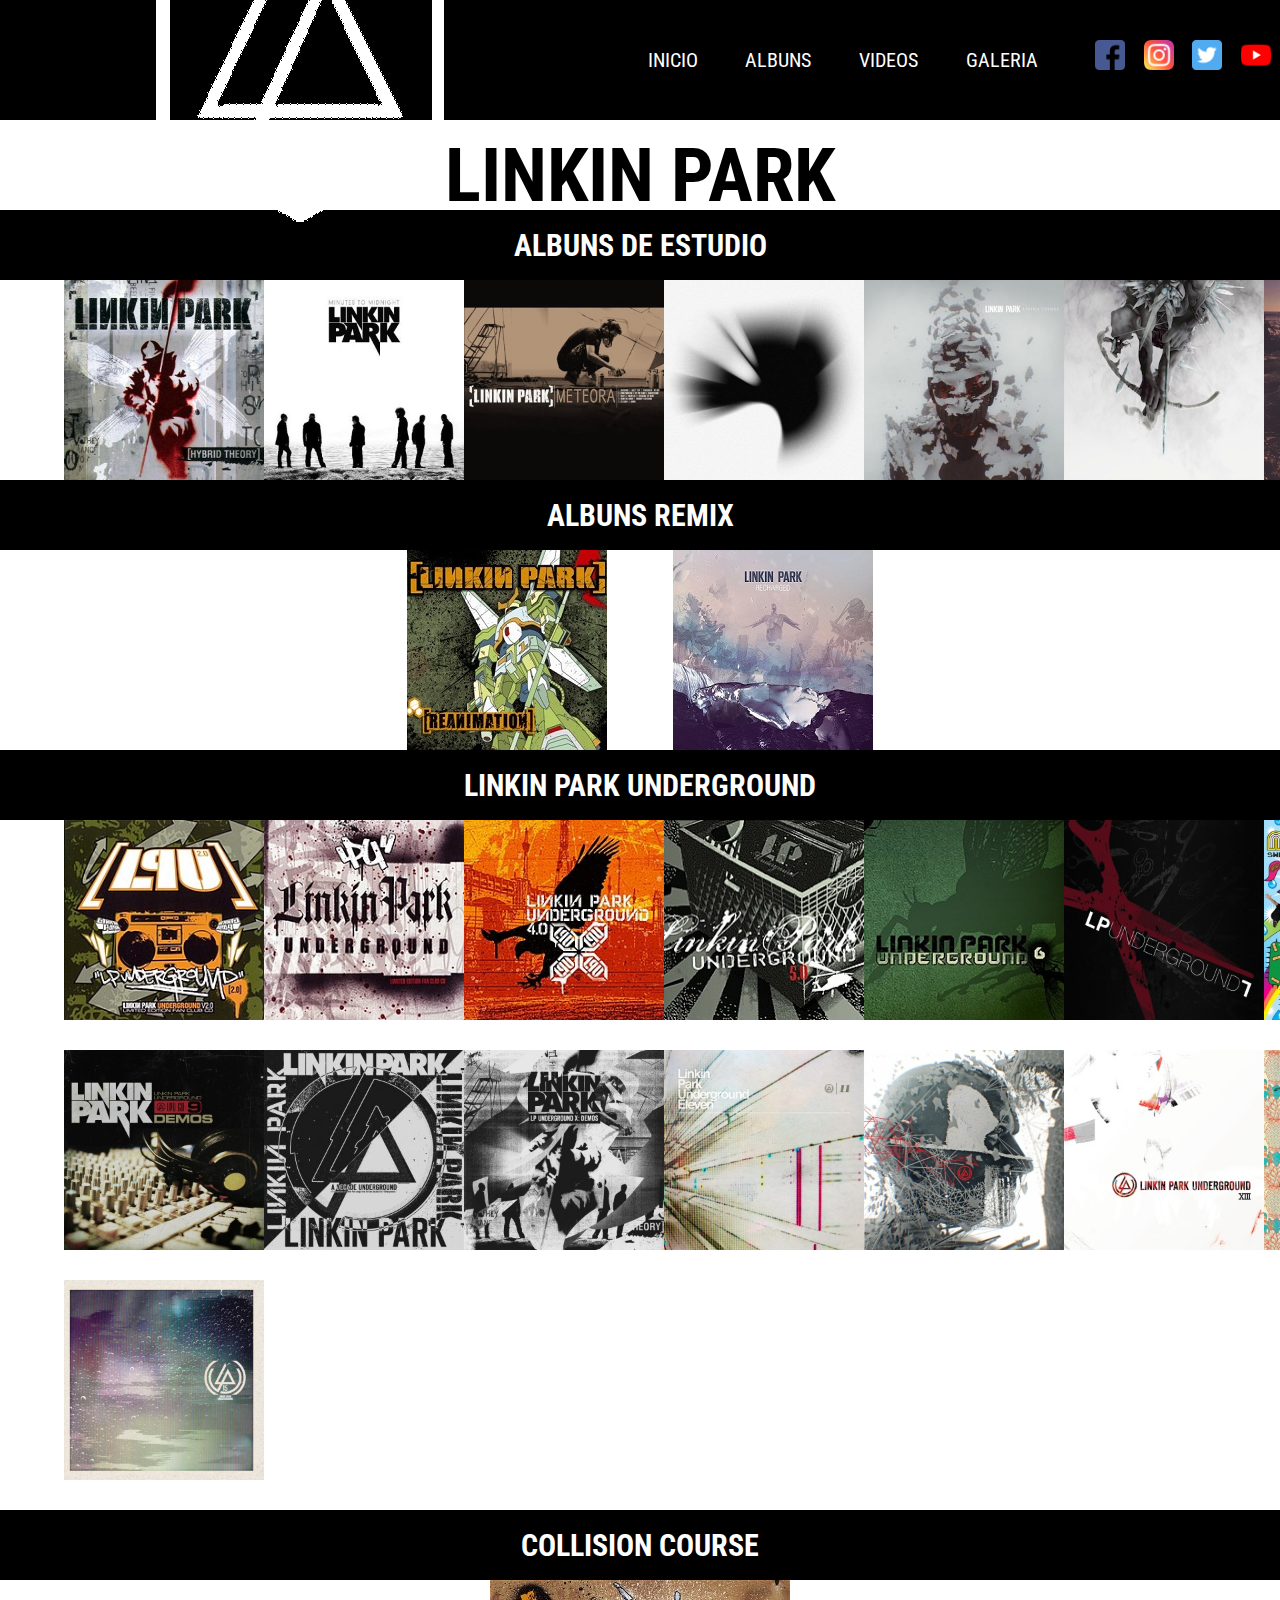
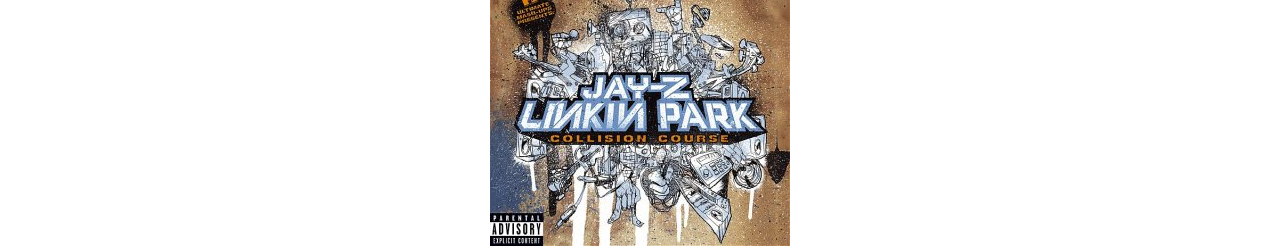
<file: albuns.html>
<!DOCTYPE html>
<html lang="pt-br">
<head>
    <meta charset="UTF-8">
    <meta http-equiv="X-UA-Compatible" content="IE=edge">
    <meta name="viewport" content="width=device-width, initial-scale=1.0">
    <link rel="stylesheet" href="style.css">
    <link rel="stylesheet" href="albuns.css">
    <link rel="shortcut icon" href="img/logolp.jpg" type="image/x-icon">

    <style>
        @import url('https://fonts.googleapis.com/css2?family=Roboto+Condensed&display=swap');
    </style>
    <title>Albuns</title>
</head>
<body>
    <!--HEADER-->
    <header id="">
        <div class="div-header" id="div-header">
            <a href="#"><img src="img/LinkinPark_Logo_Gif_05c.gif" alt=""></a>
            <ul class="menu">
                <a href="index.html">
                    <li>Inicio</li>
                </a>
                <a href="albuns.html">
                    <li>Albuns</li>
                </a>
                <a href="videos.html">
                    <li>Videos</li>
                </a>
                <a href="">
                    <li>Galeria</li>
                </a>
                
            </ul>

            <div class="redes-da-banda">
                <a href="https://www.facebook.com/linkinpark" target="_blank">
                    <img src="img/icons/facebook.png" alt="">
                </a>
                <a href="https://www.instagram.com/linkinpark/?hl=pt-br" target="_blank">
                    <img src="img/icons/instagram.png" alt="">
                </a>
                <a href="https://twitter.com/linkinpark" target="_blank">
                    <img src="img/icons/twitter.png" alt="">
                </a>
                <a href="https://www.youtube.com/c/LinkinPark/featured" target="_blank">
                    <img src="img/icons/youtube.png" alt="">
                </a>
                
            </div>
        </div>
    </header>
    <div class="div-nome-banda">
        <h2>Linkin Park</h2>
    </div>

    <div class="faixa-titulo-sessao">
        <h2>Albuns de Estudio</h2>
    </div>

    <div class="albuns-container">
        <div class="albuns-estudio">
            <img src="img/albuns estudio/1 Hybrid_Theory.jpg" alt="">
            <img src="img/albuns estudio/2 Minutes_to_Midnight.jpg" alt="">
            <img src="img/albuns estudio/3 meteora_a.jpg" alt="">
            <img src="img/albuns estudio/4 A_Thousand_Suns.jpg" alt="">
            <img src="img/albuns estudio/5 Living_Things.jpg" alt="">
            <img src="img/albuns estudio/6 Hunting_Party.jpg" alt="">
            <img src="img/albuns estudio/7 One More Light.jpg" alt="">
        </div>
    </div>

    <div class="faixa-titulo-sessao">
        <h2>Albuns Remix</h2>
    </div>

    <div class="albuns-container">
        <div class="albuns-remix">
            <img src="img/albuns remix/1 reanimation.jpg" alt="">
            <img src="img/albuns remix/2 Recharged.jpg" alt="">
        </div>
    </div>

    <div class="faixa-titulo-sessao">
        <h2>Linkin Park Underground</h2>
    </div>

    <div class="albuns-container">
        <div class="divisoes-albuns">
            <div class="albuns-estudio">
                <img src="img/lp underground/Underground_2.0.jpg" alt="">
                <img src="img/lp underground/Underground_3.0.jpg" alt="">
                <img src="img/lp underground/Underground_4.0.jpg" alt="">
                <img src="img/lp underground/Underground_5.0.jpg" alt="">
                <img src="img/lp underground/Underground_6.jpg" alt="">
                <img src="img/lp underground/Underground_7.jpg" alt="">
                <img src="img/lp underground/Underground_8_Sweet.jpg" alt="">
            </div>
            <div class="albuns-estudio">
                <img src="img/lp underground/Underground_9.jpg" alt="">
                <img src="img/lp underground/Underground_10.jpg" alt="">
                <img src="img/lp underground/Underground_10_1.jpg" alt="">
                <img src="img/lp underground/Underground_11.jpg" alt="">
                <img src="img/lp underground/Underground_12.jpg" alt="">
                <img src="img/lp underground/Underground_13.jpg" alt="">
                <img src="img/lp underground/Underground_14.jpg" alt="">
            </div>
            <div class="albuns-estudio">
                <img src="img/lp underground/Underground_15.jpg" alt="">
            </div>
        </div>
    </div>

    <div class="faixa-titulo-sessao">
        <h2>Collision Course</h3>
    </div>

    <div class="albuns-container">
        <div class="albuns-remix">
            <img src="img/collision course/Collision_Course.jpg" alt="">
        </div>
    </div>

    

    

    
    
</body>
</html>
</file>
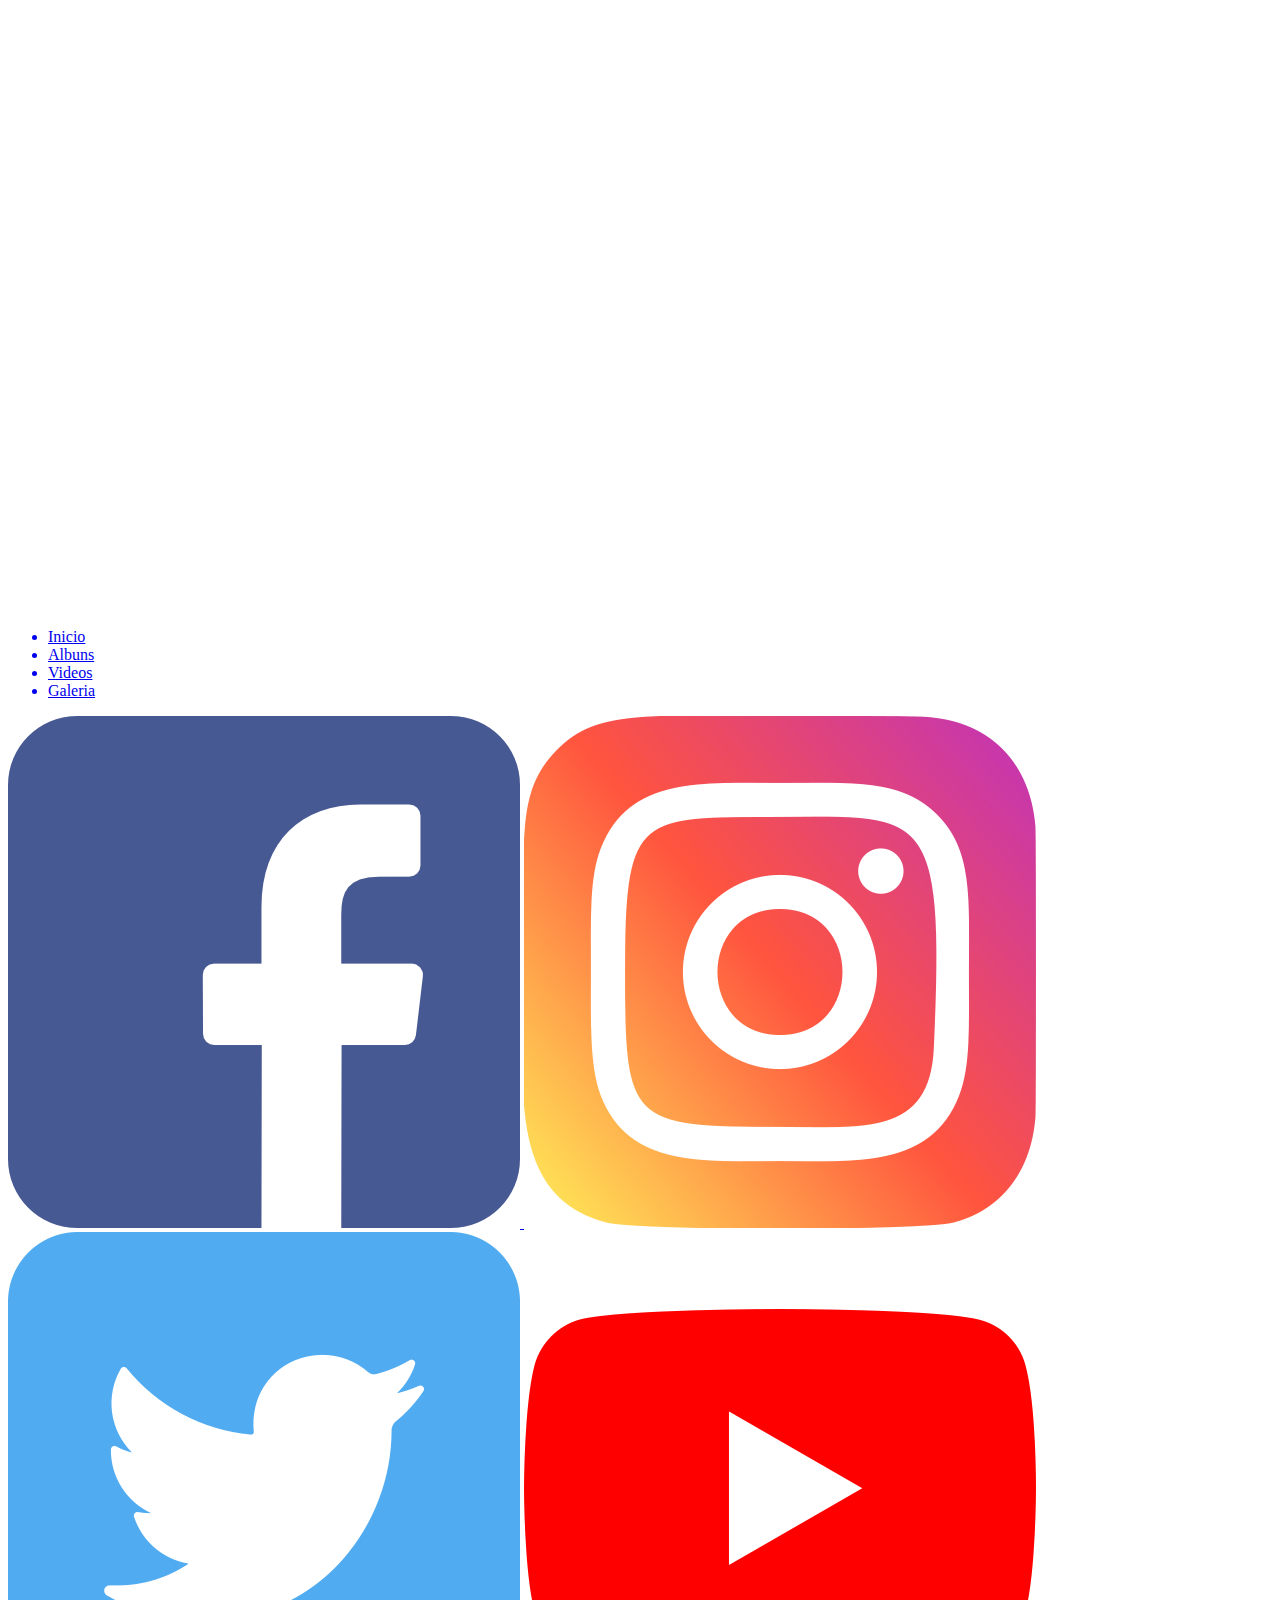
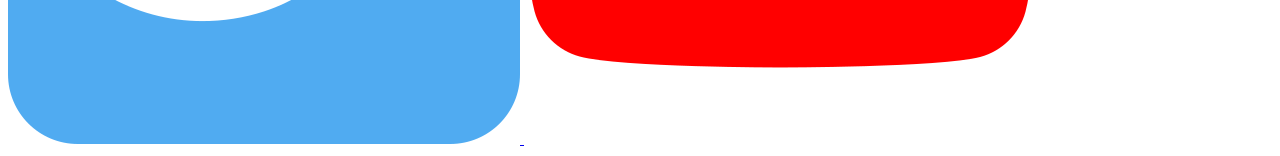
<file: galeria.html>
<!DOCTYPE html>
<html lang="pt-br">
<head>
    <meta charset="UTF-8">
    <meta http-equiv="X-UA-Compatible" content="IE=edge">
    <meta name="viewport" content="width=device-width, initial-scale=1.0">
    <title>Galeria</title>
</head>
<body>
    <header id="">
        <div class="div-header" id="div-header">
            <a href="#"><img src="img/LinkinPark_Logo_Gif_05c.gif" alt=""></a>
            <ul class="menu">
                <a href="index.html">
                    <li>Inicio</li>
                </a>
                <a href="albuns.html">
                    <li>Albuns</li>
                </a>
                <a href="videos.html">
                    <li>Videos</li>
                </a>
                <a href="galeria.html">
                    <li>Galeria</li>
                </a>
                
            </ul>

            <div class="redes-da-banda">
                <a href="https://www.facebook.com/linkinpark" target="_blank">
                    <img src="img/icons/facebook.png" alt="">
                </a>
                <a href="https://www.instagram.com/linkinpark/?hl=pt-br" target="_blank">
                    <img src="img/icons/instagram.png" alt="">
                </a>
                <a href="https://twitter.com/linkinpark" target="_blank">
                    <img src="img/icons/twitter.png" alt="">
                </a>
                <a href="https://www.youtube.com/c/LinkinPark/featured" target="_blank">
                    <img src="img/icons/youtube.png" alt="">
                </a>
                
            </div>
        </div>
    </header>
</body>
</html>
</file>
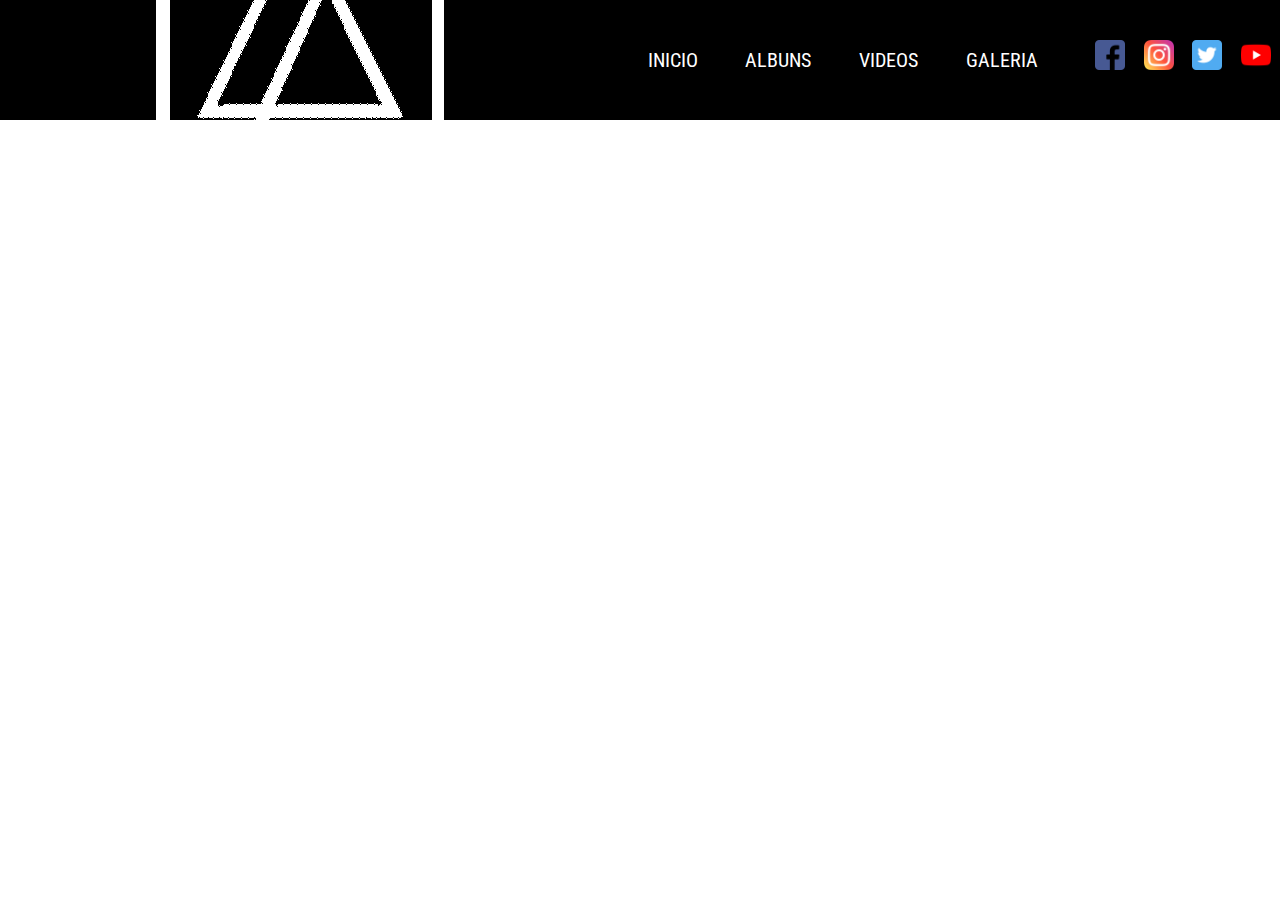
<file: videos.html>
<!DOCTYPE html>
<html lang="pt-br">
<head>
    <meta charset="UTF-8">
    <meta http-equiv="X-UA-Compatible" content="IE=edge">
    <meta name="viewport" content="width=device-width, initial-scale=1.0">
    <link rel="stylesheet" href="style.css">
    <link rel="shortcut icon" href="img/logolp.jpg" type="image/x-icon">
    <style>
        @import url('https://fonts.googleapis.com/css2?family=Roboto+Condensed&display=swap');
    </style>
    <title>Videos</title>
</head>
<body>
    <body>
    <!--HEADER-->
    <header id="">
        <div class="div-header" id="div-header">
            <a href="#"><img src="img/LinkinPark_Logo_Gif_05c.gif" alt=""></a>
            <ul class="menu">
                <a href="index.html">
                    <li>Inicio</li>
                </a>
                <a href="albuns.html">
                    <li>Albuns</li>
                </a>
                <a href="videos.html">
                    <li>Videos</li>
                </a>
                <a href="">
                    <li>Galeria</li>
                </a>
                
            </ul>

            <div class="redes-da-banda">
                <a href="https://www.facebook.com/linkinpark" target="_blank">
                    <img src="img/icons/facebook.png" alt="">
                </a>
                <a href="https://www.instagram.com/linkinpark/?hl=pt-br" target="_blank">
                    <img src="img/icons/instagram.png" alt="">
                </a>
                <a href="https://twitter.com/linkinpark" target="_blank">
                    <img src="img/icons/twitter.png" alt="">
                </a>
                <a href="https://www.youtube.com/c/LinkinPark/featured" target="_blank">
                    <img src="img/icons/youtube.png" alt="">
                </a>
                
            </div>
        </div>
    </header>
    
</html>
</file>
<file: style.css>
* {
    margin: 0;
    padding: 0;
    font-family: 'Roboto Condensed', sans-serif;
}

@import url('https://fonts.googleapis.com/css2?family=Roboto+Condensed&display=swap');

.div-header {
    width: 100%;
    background-color: black;
    height: 120px;
    display: flex;
    justify-content: space-between;
    align-items: center;
    align-content: center;
    color: white;
}

.menu {
    width: 500px;
    display: flex;
    justify-content: space-evenly;
    font-size: 20px;
    text-transform: uppercase;
}

li, a {
    list-style: none;
}

.div-section {
    width: 100%;
    display: flex;
    flex-wrap: wrap;
    font-size: 30px;
    background-color: aqua;
    padding-top: 100px;
}


.div-footer {
    width: 100%;
    height: 300px;
    background-color: black;
    color: white;
    display: flex;
    background: url(img/linkin-park-membros.jpg) no-repeat;
    background-size: cover;
    background-position: bottom;
    
}

.section-index {
    width: 100%;
    height: 600px;
    background: url(img/Membros-LP1.jpg) no-repeat;
    background-size: cover;
}

.section-index > h1 {
    color: white;
    font-family: 'Roboto Condensed', sans-serif;
    font-size: 100px;
    text-align: center;
}


/*----------------------------------*/

.div-header > a, a {
    text-decoration: none;
    color: white;
}

.div-integrantes > a {
    color: rgb(250, 250, 250);
}

.menu > a:hover {
    border: 2px solid white;
}

.content-album {
    background-color: aqua;
    width: 300px;
}

.faixa-titulo-sessao {
    width: 100%;
    height: 70px;
    background-color: black;
    display: flex;
    color: white;
    align-items: center;
    justify-content: center;
}

.faixa-titulo-sessao > img {
    width: 50px;
}

.faixa-titulo-sessao > h2 {
    font-family: 'Gill Sans', 'Gill Sans MT', Calibri, 'Trebuchet MS', sans-serif;
    text-transform: uppercase;
    font-family: 'Roboto Condensed', sans-serif;
    font-size: 30px;
}


/*--------------------------HTML ALBUNS---------------------*/

.content-section {
    width: 100%;
    background-color: rgba(0, 0, 0, 0.938);
    color: white;
}

.box {
    width: 100%;
    display: flex;
    flex-direction: row;
    flex-wrap: wrap;
    justify-content: space-evenly;
}

.content-album2 {
    display: flex;
    width: 800px;
    justify-content: space-evenly;
    margin: 35px;
    align-items: flex-end;
}

.album {
    display: flex;
    flex-direction: column;
    align-items: center;
}


.album > h2 {
    margin-bottom: 20px;
    text-transform: uppercase;
    font-family: 'Roboto Condensed', sans-serif;
}

.lista-musicas {
    margin-left: 20px;
    width: 200px;
    padding-left: 50px;
    border: 1px solid white;
    height: 300px;
    display: flex;
    align-items: center;
    justify-content: flex-start;
}

.lista-musicas a:hover {
    text-decoration: underline;
    color: brown;
}


/*--------INTEGRANTES---------*/
.container-section {
    width: 100%;
    height: 700px;
    display: flex;
    align-items: center;
    background: url(img/living_things_wallpaper.jpg) no-repeat;
    background-size: cover;
    justify-content: center;
}
.container-integrantes {
    width: 900px;
    height: 500px;
    display: flex;
    flex-direction: column;
    align-items: center;
    justify-content: space-between;
    background-color: rgba(255, 255, 255, 0.699);
    padding: 20px;
    
}

.container-integrantes img {
    width: 150px;
}

.div-integrantes {
    display: flex;
    flex-direction: column;
    align-items: center;
}

.linha-integrantes {
    width: 100%;
    display: flex;
    justify-content: space-between;
}

/*----------ICONES DAS REDES----------*/
.redes-da-banda {
    width: 200px;
    height: 40px;
    display: flex;
    justify-content: space-around;
}
.redes-da-banda > a > img {
    width: 30px;
}
</file>
<file: albuns.css>
* {
    margin: 0px;
    padding: 0px;
}

@import url('https://fonts.googleapis.com/css2?family=Roboto+Condensed&display=swap');

.div-nome-banda {
    width: 700px;
    height: 70px;
    color: rgb(0, 0, 0);
    margin: auto;
    display: flex;
    justify-content: center;
    align-items: center;
    margin-top: 20px;
    font-size: 50px;
    font-family: 'Roboto Condensed', sans-serif;
    text-transform: uppercase;
}

.albuns-container {
    width: 90%;
    background-color: rgb(255, 255, 255);
    margin: auto;
}

.albuns-estudio {
    display: flex;
    width: 100%;
    justify-content: space-between;
    flex-wrap: nowrap;
    align-items: flex-start;
}

.albuns-estudio > img {
    width: 200px;
    height: 200px;
}


.divisoes-albuns > .albuns-estudio {
    margin-bottom: 30px;
}

.albuns-remix {
    display: flex;
    justify-content: space-evenly;
    width: 600px;
    margin: auto;
}
</file>
